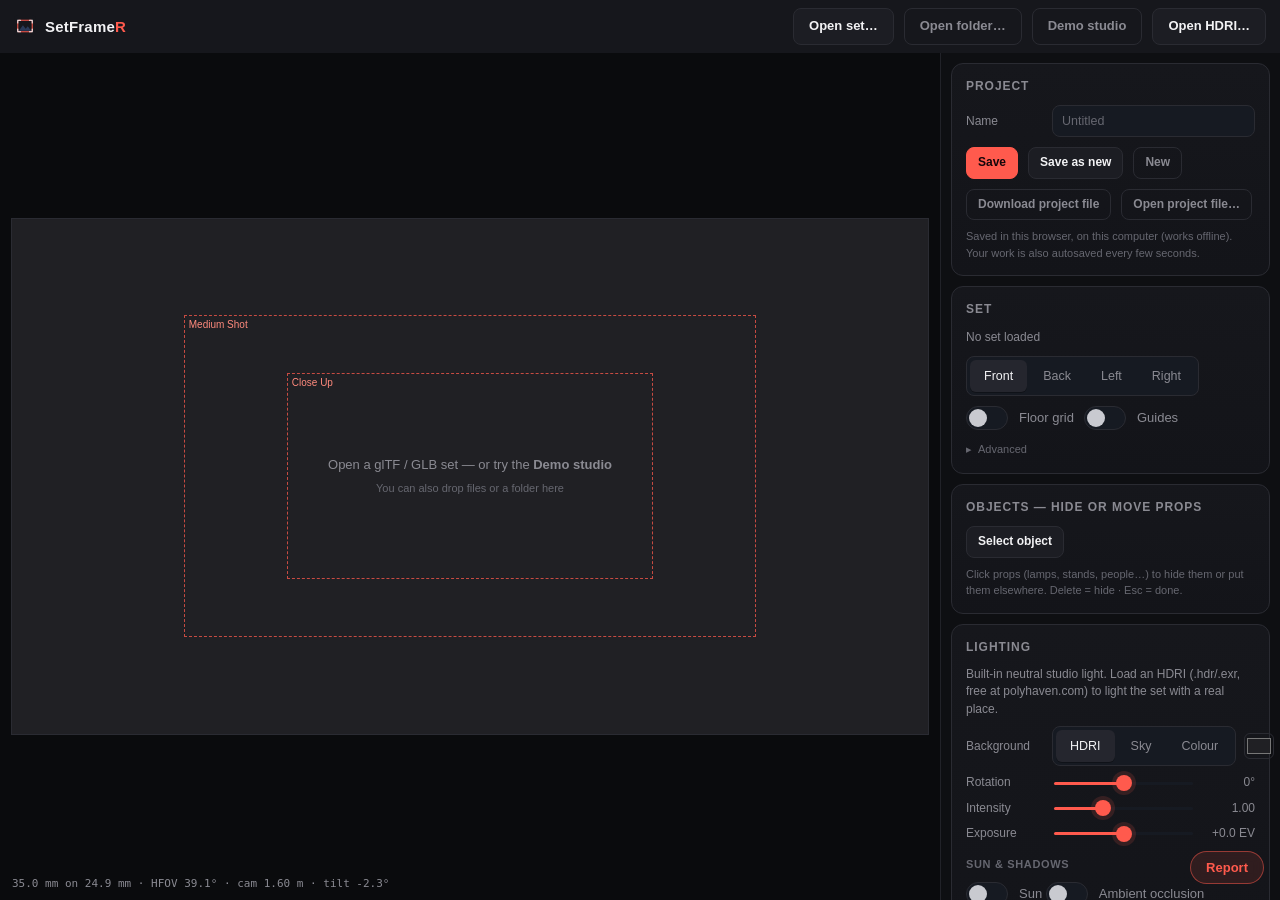
<file: index.html>
<!doctype html>
<html lang="en">
<head>
<meta charset="utf-8">
<meta name="viewport" content="width=device-width, initial-scale=1">
<title>SetFrameR</title>
<meta name="description" content="Frame a 3D virtual set and export it as a vMix Virtual Set (background + screen and talent UV maps).">
<meta name="theme-color" content="#0e0f12">
<link rel="manifest" href="manifest.webmanifest">
<link rel="icon" href="icon.svg" type="image/svg+xml">
<link rel="stylesheet" href="casa-estilo.css">
<link rel="stylesheet" href="styles.css">
<script type="importmap">
{ "imports": {
    "three": "./vendor/three/build/three.module.js",
    "three/addons/": "./vendor/three/addons/"
} }
</script>
</head>
<body class="ce-base">
<header id="top">
  <div class="brand"><img src="icon.svg" alt=""><span>SetFrame<b>R</b></span></div>
  <div class="ce-row">
    <button class="ce-btn" id="btnOpenSet" title="glTF / GLB (for a .gltf, select it together with its .bin and textures)">Open set…</button>
    <button class="ce-btn ce-ghost" id="btnOpenFolder" title="A folder containing a .gltf and its files">Open folder…</button>
    <button class="ce-btn ce-ghost" id="btnDemo">Demo studio</button>
    <button class="ce-btn" id="btnOpenHdri" title=".hdr or .exr equirectangular">Open HDRI…</button>
  </div>
  <input type="file" id="fileSet" accept=".glb,.gltf,.bin,.png,.jpg,.jpeg,.webp,.ktx2" multiple hidden>
  <input type="file" id="fileFolder" webkitdirectory hidden>
  <input type="file" id="fileHdri" accept=".hdr,.exr" hidden>
</header>

<main>
  <section id="stage">
    <div id="frame">
      <canvas id="c"></canvas>
      <svg id="guides" viewBox="0 0 160 90" preserveAspectRatio="none">
        <rect x="8" y="4.5" width="144" height="81"/>
        <rect class="title" x="16" y="9" width="128" height="72"/>
        <line x1="53.33" y1="0" x2="53.33" y2="90"/><line x1="106.67" y1="0" x2="106.67" y2="90"/>
        <line x1="0" y1="30" x2="160" y2="30"/><line x1="0" y1="60" x2="160" y2="60"/>
      </svg>
      <div id="zoomRects"></div>
    </div>
    <div id="empty">Open a glTF / GLB set — or try the <b>Demo studio</b><br><span>You can also drop files or a folder here</span></div>
    <div id="busy" class="ce-badge ce-b-info" hidden></div>
    <div id="pickHint" class="ce-badge ce-b-live" hidden></div>
    <div id="hud"></div>
    <div id="restoreBar" class="ce-badge ce-b-info" hidden><span id="restoreText"></span>
      <button class="ce-btn ce-primary sm" id="btnRestore">Restore</button><button class="ce-btn ce-ghost sm" id="btnRestoreNo">✕</button></div>
    <div id="shotBar" class="ce-badge ce-b-live" hidden><span id="shotText"></span><button class="ce-btn ce-ghost sm" id="btnShotExit">Back to full frame</button></div>
  </section>

  <aside id="side">
    <div class="ce-panel">
      <div class="ce-panel-title">Project</div>
      <div class="field"><span>Name</span><input class="ce-inp" id="projName" placeholder="Untitled"></div>
      <div class="ce-row gap-top">
        <button class="ce-btn ce-primary sm" id="btnSave">Save</button>
        <button class="ce-btn sm" id="btnSaveAs">Save as new</button>
        <button class="ce-btn ce-ghost sm" id="btnNew" title="Start an empty project">New</button>
      </div>
      <div id="projMsg" class="hint"></div>
      <div id="projList"></div>
      <div class="ce-row gap-top">
        <button class="ce-btn ce-ghost sm" id="btnProjDownload" title="One file with the set, the HDRI and all your settings — to move it to another computer or hand it in">Download project file</button>
        <button class="ce-btn ce-ghost sm" id="btnProjOpen">Open project file…</button>
      </div>
      <input type="file" id="fileProj" accept=".setframer,.zip" hidden>
      <div class="hint">Saved in this browser, on this computer (works offline). Your work is also autosaved every few seconds.</div>
    </div>

    <div class="ce-panel">
      <div class="ce-panel-title">Set</div>
      <div id="setInfo" class="muted">No set loaded</div>
      <div class="ce-row gap-top">
        <div class="ce-seg" id="segSide" title="Put the camera on that side of the set, looking at its centre"><button data-v="0" class="ce-on">Front</button><button data-v="2">Back</button><button data-v="3">Left</button><button data-v="1">Right</button></div>
        <label class="ce-sw"><span class="ce-track" id="swGrid"><span class="ce-knob"></span></span>Floor grid</label>
        <label class="ce-sw"><span class="ce-track" id="swGuides"><span class="ce-knob"></span></span>Guides</label>
      </div>
      <details class="adv"><summary>Advanced</summary>
      <div class="field" title="glTF should be in metres, but some downloads come in centimetres or inches. Check that a door is ~2 m and a desk ~0.75 m high."><span>Units</span><select class="ce-inp" id="units">
        <option value="1">Metres</option><option value="0.01">Centimetres</option><option value="0.001">Millimetres</option>
        <option value="0.0254">Inches</option><option value="0.3048">Feet</option></select></div>
        <div class="hint">Detected automatically. Change it only if the set looks the wrong size (a door should be ~2 m).</div>
      </details>
    </div>

    <div class="ce-panel">
      <div class="ce-panel-title">Objects — hide or move props</div>
      <button class="ce-btn sm" id="btnPickObject">Select object</button>
      <div id="objSel" hidden>
        <div class="objname"><span id="objName"></span><button class="ce-btn ce-ghost sm" id="btnObjParent" title="Select the group it belongs to">Whole group ↑</button></div>
        <div class="ce-row">
          <button class="ce-btn sm" id="btnObjHide">Hide</button>
          <button class="ce-btn sm" id="btnObjMove">Move</button>
          <button class="ce-btn sm" id="btnObjRotate">Rotate</button>
          <button class="ce-btn ce-ghost sm" id="btnObjReset">Reset</button>
        </div>
        <button class="ce-btn sm gap-top" id="btnObjFront" title="Mark it as standing IN FRONT of the presenter (a desk). It is exported as Foreground.png with transparency, for keying on the ATEM / Ultimatte.">In front of presenter</button>
      </div>
      <div id="hiddenList"></div>
      <div id="frontList"></div>
      <div class="hint">Click props (lamps, stands, people…) to hide them or put them elsewhere. Delete = hide · Esc = done.</div>
    </div>

    <div class="ce-panel">
      <div class="ce-panel-title">Lighting</div>
      <div id="hdriInfo" class="muted">Built-in neutral studio light. Load an HDRI (.hdr/.exr, free at polyhaven.com) to light the set with a real place.</div>
      <div class="field" title="What is seen BEHIND the set (through windows, above open walls). HDRI and Colour do not change the light; Sky is a generated daylight sky that also lights the set."><span>Background</span>
        <div class="ce-seg" id="segBg"><button data-v="hdri" class="ce-on">HDRI</button><button data-v="sky" title="A generated daylight sky that also lights the set and follows the Sun direction/height — good for exteriors, no download needed">Sky</button><button data-v="color">Colour</button></div>
        <input type="color" id="bgColor" value="#202024">
      </div>
      <div class="field" id="cloudRow" hidden title="Clouds in the generated sky"><span>Clouds</span><div class="ce-slider"><input type="range" id="clouds" min="0" max="100" value="30"><span class="ce-val" id="cloudsV"></span></div></div>
      <div class="field" title="Turns the HDRI around the set: changes where the light comes from."><span>Rotation</span><div class="ce-slider"><input type="range" id="envRot" min="-180" max="180" value="0"><span class="ce-val" id="envRotV">0°</span></div></div>
      <div class="field" title="Strength of the light coming from the HDRI (or the built-in light)."><span>Intensity</span><div class="ce-slider"><input type="range" id="envInt" min="0" max="300" value="100"><span class="ce-val" id="envIntV">1.00</span></div></div>
      <div class="field" title="Like the camera iris: brighter or darker overall, in stops (EV)."><span>Exposure</span><div class="ce-slider"><input type="range" id="exposure" min="-300" max="300" value="0"><span class="ce-val" id="exposureV">0.0 EV</span></div></div>
      <div class="sub-title">Sun &amp; shadows</div>
      <label class="ce-sw gap-top" title="A sun that casts shadows. For sets that come without lighting (only colour textures) — they look flat without it."><span class="ce-track" id="swSun"><span class="ce-knob"></span></span>Sun</label>
      <div id="sunCtl" hidden>
        <div class="field" title="Where the sun comes from, around the set. 0° = from the front (behind the camera)."><span>Direction</span><div class="ce-slider"><input type="range" id="sunAz" min="0" max="360" value="135"><span class="ce-val" id="sunAzV"></span></div></div>
        <div class="field" title="Sun height: low = long shadows (morning / evening), high = short shadows (noon)."><span>Height</span><div class="ce-slider"><input type="range" id="sunEl" min="2" max="89" value="40"><span class="ce-val" id="sunElV"></span></div></div>
        <div class="field"><span>Strength</span><div class="ce-slider"><input type="range" id="sunInt" min="0" max="100" value="30"><span class="ce-val" id="sunIntV"></span></div></div>
        <div class="field" title="Colour of the light: warm (sunset, tungsten) to cool (overcast, shade)."><span>Warmth</span><div class="ce-slider"><input type="range" id="sunK" min="2000" max="10000" step="100" value="5600"><span class="ce-val" id="sunKV"></span></div></div>
      </div>
      <label class="ce-sw gap-top" title="Soft darkening in corners, under objects and where things meet — gives volume."><span class="ce-track" id="swAO"><span class="ce-knob"></span></span>Ambient occlusion</label>
      <div id="aoCtl" hidden>
        <div class="field"><span>Strength</span><div class="ce-slider"><input type="range" id="aoStr" min="0" max="200" value="100"><span class="ce-val" id="aoStrV"></span></div></div>
        <div class="field" title="How far the darkening reaches (metres). Bigger for big sets."><span>Reach</span><div class="ce-slider"><input type="range" id="aoRad" min="5" max="300" value="60"><span class="ce-val" id="aoRadV"></span></div></div>
      </div>
      <label class="ce-sw gap-top" title="Haze / mist: the set fades into a colour with distance. Clear up to Start, solid at End."><span class="ce-track" id="swFog"><span class="ce-knob"></span></span>Fog</label>
      <div id="fogCtl" hidden>
        <div class="field"><span>Colour</span><input type="color" id="fogColor" value="#c4c8ce"></div>
        <div class="grid3">
          <label title="Distance from the camera where the fog begins">Start<input class="ce-inp num" id="fogNear" type="number" step="0.5" min="0" value="2"><span class="unit">m</span></label>
          <label title="Distance where the fog is solid (nothing seen through it)">End<input class="ce-inp num" id="fogFar" type="number" step="1" min="0.5" value="40"><span class="unit">m</span></label>
        </div>
        <div class="hint">The fog is in the background and foreground images, but not on the live presenter (vMix puts them on top) — keep it light around where they stand.</div>
      </div>
      <button class="ce-btn ce-ghost sm" id="btnClearHdri" hidden>Remove HDRI</button>
      <details class="adv"><summary>Advanced</summary>
      <div class="field" title="Blurs the HDRI when it is shown as background."><span>Blur</span><div class="ce-slider"><input type="range" id="envBlur" min="0" max="100" value="0"><span class="ce-val" id="envBlurV">0.00</span></div></div>
      <div class="field"><span>Tone map</span>
        <div class="ce-seg" id="segTone" title="How very bright light is squeezed into the screen. Neutral keeps the set's own colours; ACES = punchy film contrast; AgX = soft, natural highlights."><button data-v="neutral" class="ce-on">Neutral</button><button data-v="aces">ACES</button><button data-v="agx">AgX</button></div>
      </div>
        <div class="hint">Leave Tone map on Neutral unless you light the set with a strong HDRI (sun): it keeps the set's own colours.</div>
      </details>
    </div>

    <div class="ce-panel">
      <div class="ce-panel-title">Lights — lamps &amp; practicals</div>
      <div class="ce-row">
        <button class="ce-btn sm" id="btnAddLight" title="Then click a lamp (or any spot) in the set: a light appears there, aiming down">+ Light</button>
        <button class="ce-btn ce-ghost sm" id="btnDupLight" title="A copy of the selected light, 1.5 m to the right — handy for a row of street lamps">Duplicate</button>
      </div>
      <div id="lightList"></div>
      <div id="lightCtl" hidden>
        <div class="field" id="lightTypeRow"><span>Type</span><div class="ce-seg" id="segLightType"><button data-v="spot" class="ce-on" title="A cone of light (street lamp, spotlight)">Spot</button><button data-v="point" title="Light in every direction (bulb, lantern)">Bulb</button></div></div>
        <div class="field" id="lightKRow" title="Colour: ~2000 K = orange sodium street lamp, 2700 K = warm bulb, 4000 K = neutral, 6500 K = cold LED"><span>Colour</span><div class="ce-slider"><input type="range" id="lightK" min="1800" max="8000" step="100" value="2700"><span class="ce-val" id="lightKV"></span></div></div>
        <div class="field"><span>Strength</span><div class="ce-slider"><input type="range" id="lightStr" min="0" max="100" value="50"><span class="ce-val" id="lightStrV"></span></div></div>
        <div class="field" id="lightConeRow" title="Width of the cone of light"><span>Cone</span><div class="ce-slider"><input type="range" id="lightCone" min="5" max="85" value="40"><span class="ce-val" id="lightConeV"></span></div></div>
        <div class="field" id="lightSoftRow" title="Soft or hard edge of the pool of light"><span>Edge</span><div class="ce-slider"><input type="range" id="lightSoft" min="0" max="100" value="50"><span class="ce-val" id="lightSoftV"></span></div></div>
        <div class="field" id="lightTiltRow" title="0° = straight down; 90° = horizontal"><span>Aim tilt</span><div class="ce-slider"><input type="range" id="lightTilt" min="0" max="90" value="0"><span class="ce-val" id="lightTiltV"></span></div></div>
        <div class="field" id="lightYawRow" title="Which way it leans when tilted"><span>Aim turn</span><div class="ce-slider"><input type="range" id="lightYaw" min="0" max="360" value="0"><span class="ce-val" id="lightYawV"></span></div></div>
        <div class="field" title="A halo hidden inside the lamp, showing around its edges so it looks on. 0 = none."><span>Glow</span><div class="ce-slider"><input type="range" id="lightGlow" min="0" max="100" value="20"><span class="ce-val" id="lightGlowV"></span></div></div>
        <div class="ce-row gap-top">
          <label class="ce-sw" title="Cast shadows (costs performance: use on a few lights)"><span class="ce-track" id="swLightShadow"><span class="ce-knob"></span></span>Shadow</label>
          <button class="ce-btn ce-ghost sm" id="btnDelLight">Delete</button>
        </div>
      </div>
      <div class="hint">Selected light: move it with the X / Y / Z arrows, or drag its dot (Alt = up/down). Esc or a click on an empty spot deselects. For a night scene: Sun off, Background Colour (dark) or a dark HDRI, lower Intensity. No bounce light — for that, bake the lighting in Blender.</div>
    </div>

    <div class="ce-panel">
      <div class="ce-panel-title">Camera — match your real one</div>
      <div class="field"><span>Sensor</span><select class="ce-inp" id="sensor"></select></div>
      <div class="field"><span>Lens</span><input class="ce-inp" id="lens" list="lensList" placeholder="Search the ClapperQR catalogue…"><datalist id="lensList"></datalist></div>
      <div class="field"><span>Focal</span><div class="ce-slider"><input type="range" id="focal" min="4" max="300" value="35"><input class="ce-inp num" id="focalN" type="number" min="1" max="1200" step="0.5" value="35"><span class="unit">mm</span></div></div>
      <div class="grid3">
        <label>Height<input class="ce-inp num" id="camH" type="number" step="0.05"><span class="unit">m</span></label>
        <label>Tilt<input class="ce-inp num" id="camTilt" type="number" step="0.5"><span class="unit">°</span></label>
        <label>Pan<input class="ce-inp num" id="camPan" type="number" step="0.5"><span class="unit">°</span></label>
      </div>
      <label class="ce-sw gap-top" title="Blur what is not in focus, like the real lens at that iris: more blur with a long lens, an open iris (low f-number) and focus close by."><span class="ce-track" id="swDof"><span class="ce-knob"></span></span>Depth of field</label>
      <div id="dofCtl" hidden>
        <div class="grid3">
          <label title="Iris of the real lens (f-number): low = open = more blur. It only changes the blur, not the brightness — use Exposure in Lighting for that.">Iris f/<input class="ce-inp num" id="fstop" type="number" step="0.1" min="0.7" max="32" value="2.8"></label>
          <label title="Distance in focus, along the lens (m). Typing a number turns Follow off.">Focus<input class="ce-inp num" id="focusDist" type="number" step="0.1" min="0.1" value="3"><span class="unit">m</span></label>
        </div>
        <button class="ce-btn ce-ghost sm" id="btnPickFocus" title="Click anything in the set to put it in focus. The focus stays on that spot when you move the camera.">Focus on…</button>
        <div class="hint" id="dofRange"></div>
        <label class="ce-sw" title="Keep the focus on the presenter (or on the orbit point — double-click — when there is no presenter)"><span class="ce-track ce-on" id="swFocusAuto"><span class="ce-knob"></span></span>Follow presenter</label>
      </div>
      <div class="hint">Like Blender — mouse: middle button = orbit · Shift + middle = pan · wheel (or Ctrl + middle) = zoom towards the mouse. Trackpad: two fingers = orbit · Shift + two fingers = pan · pinch = zoom. Left drag also orbits, right drag pans. Keys: 1 / 3 = front / right view (Ctrl = back / left), Home = frame all, W A S D Q E = walk. Double-click = orbit around that spot. Hold Shift = slow, Alt = fast.<br>Any number: drag on it left/right (like DaVinci), scroll over it or use ▲▼ — Shift = finer · click it to type</div>
    </div>

    <div class="ce-panel">
      <div class="ce-panel-title">Live — control room</div>
      <button class="ce-btn sm" id="btnOutput">Open clean output</button>
      <div id="outputMsg" class="hint">A separate 1920×1080 window with only the set. In vMix add it with <b>Desktop Capture</b> (or NDI Screen Capture) and send it to the ATEM as the background: frame the shot while watching the control-room monitors.</div>
      <div class="sub-title">Live camera</div>
      <div class="field"><span>Source</span><select class="ce-inp" id="liveDevice"><option value="">Choose a camera / capture card…</option></select></div>
      <div class="ce-row gap-top">
        <button class="ce-btn sm" id="btnLive">Connect</button>
        <label class="ce-sw" id="swLiveWrap" hidden><span class="ce-track ce-on" id="swLive"><span class="ce-knob"></span></span>Show over the set</label>
      </div>
      <div id="liveCtl" hidden>
        <div class="field" title="On the presenter card = what vMix's virtual set will show (the desk hides the legs). Full frame = what the ATEM / Ultimatte does with the camera over the background."><span>Show</span><div class="ce-seg" id="segLiveMode"><button data-v="card" class="ce-on">On presenter</button><button data-v="frame">Full frame</button></div></div>
        <div class="field"><span>Key</span><div class="ce-seg" id="segKey"><button data-v="1" class="ce-on">Chroma</button><button data-v="0">Off</button></div></div>
        <div class="field"><span>Key colour</span><div class="ce-row"><input type="color" id="keyColor" value="#00b140"><button class="ce-btn ce-ghost sm" id="btnKeyPick" title="Click on the green background in the viewer">Pick from picture</button></div></div>
        <div class="field" title="How far from the key colour still counts as background"><span>Similarity</span><div class="ce-slider"><input type="range" id="keySim" min="1" max="100" value="25"><span class="ce-val" id="keySimV"></span></div></div>
        <div class="field" title="Softness of the edge"><span>Smoothness</span><div class="ce-slider"><input type="range" id="keySmooth" min="1" max="100" value="8"><span class="ce-val" id="keySmoothV"></span></div></div>
        <div class="field" title="Removes the green tint on edges and hair"><span>Spill</span><div class="ce-slider"><input type="range" id="keySpill" min="1" max="100" value="10"><span class="ce-val" id="keySpillV"></span></div></div>
        <div class="field" title="See-through camera, to line things up"><span>Opacity</span><div class="ce-slider"><input type="range" id="liveOp" min="0" max="100" value="100"><span class="ce-val" id="liveOpV"></span></div></div>
      </div>
      <div class="hint">Shown only here, to frame against the real shot — never exported, never in the clean output.</div>
    </div>

    <div class="ce-panel">
      <div class="ce-panel-title">vMix layers</div>
      <div class="ce-row">
        <button class="ce-btn sm" id="btnPickScreen">+ Screen</button>
        <button class="ce-btn sm" id="btnCenterTalent" title="Put the presenter in the middle of the shot (or bring them back there)">Presenter in shot</button>
        <button class="ce-btn ce-ghost sm" id="btnPickTalent" title="Click a spot on the floor">Place by clicking</button>
      </div>
      <div id="roleList"></div>
      <details class="adv" id="layersAdv"><summary>Advanced</summary>
        <div class="hint">Screens are oriented automatically. Open this only if a test card shows upside down or mirrored: rotate / mirror buttons appear on each screen.</div>
      </details>
      <div id="talentRow" hidden>
        <div class="grid3">
          <label title="How far in front of the camera">Distance<input class="ce-inp num" id="talDist" type="number" step="0.1" min="0.3"><span class="unit">m</span></label>
          <label title="Left (−) / right (+) of the centre of the shot">Sideways<input class="ce-inp num" id="talSide" type="number" step="0.05"><span class="unit">m</span></label>
          <label title="Feet above the set floor — for a riser or a step. Or drag the card with Alt held.">Raise<input class="ce-inp num" id="talRaise" type="number" step="0.05"><span class="unit">m</span></label>
        </div>
        <div class="field" title="Turn the presenter left/right. 0° = square to the camera, like the real one. It is a flat picture: keep it small (±15°) or the presenter looks squeezed. Double-click = 0°."><span>Turn</span><div class="ce-slider"><input type="range" id="talTurn" min="-60" max="60" step="1" value="0"><span class="ce-val" id="talTurnV">0°</span></div></div>
        <button class="ce-btn ce-ghost sm gap-top" id="btnTalCenter" title="Back to the centre of the shot, on the floor">Back to centre</button>
        <div class="field"><span>Presenter frame</span><div class="ce-slider"><input type="range" id="talentH" min="50" max="600" value="220"><span class="ce-val" id="talentHV">2.20 m</span></div></div>
        <div class="hint">Drag the orange card: sideways, and up/down = further/closer (hold Alt to raise it instead). Frame = height the REAL camera covers at the presenter (≈2.2 m = full body). The keyed camera is mapped onto this card.</div>
      </div>
    </div>

    <div class="ce-panel">
      <div class="ce-panel-title">Shots (vMix zooms)</div>
      <div id="zoomList"></div>
      <button class="ce-btn ce-ghost sm" id="btnAddZoom">+ Add shot</button>
      <div class="hint">vMix zooms are 2D crops of the set (no perspective change). Export at 4K so close shots stay sharp. Off-centre shots: adjust in vMix and use its Export.</div>
    </div>

    <div class="ce-panel">
      <div class="ce-panel-title">Export</div>
      <div class="field"><span>Name</span><input class="ce-inp" id="setName" value="SetFrameR"></div>
      <div class="field"><span>Size</span><select class="ce-inp" id="res">
        <option value="1920x1080">1920 × 1080 (HD)</option>
        <option value="3840x2160">3840 × 2160 (4K)</option>
        <option value="1280x720">1280 × 720</option>
      </select></div>
      <div class="ce-row gap-top">
        <button class="ce-btn ce-primary" id="btnExportZip">Export vMix set (.zip)</button>
        <button class="ce-btn" id="btnExportDir" hidden>Save set to folder…</button>
        <button class="ce-btn ce-ghost" id="btnExportPng">Background PNG only</button>
        <button class="ce-btn ce-ghost" id="btnExportFg" hidden title="The background AND the props marked “In front of presenter” (with transparency) — the pair the ATEM / Ultimatte needs">Background + Foreground (.zip)</button>
      </div>
      <div id="exportMsg" class="hint"></div>
      <div class="hint">In vMix: <b>Add Input → Virtual Set → Browse</b>, pick the unzipped folder. Then assign your inputs to Screen A/B and Talent (chroma-keyed camera).</div>
    </div>
  </aside>
</main>

<script type="module" src="app.js"></script>
<script src="report.js" data-app="SetFrameR" data-label="Report"></script>
<script>
  if ('serviceWorker' in navigator && location.protocol === 'https:') navigator.serviceWorker.register('sw.js');
</script>
</body>
</html>
</file>
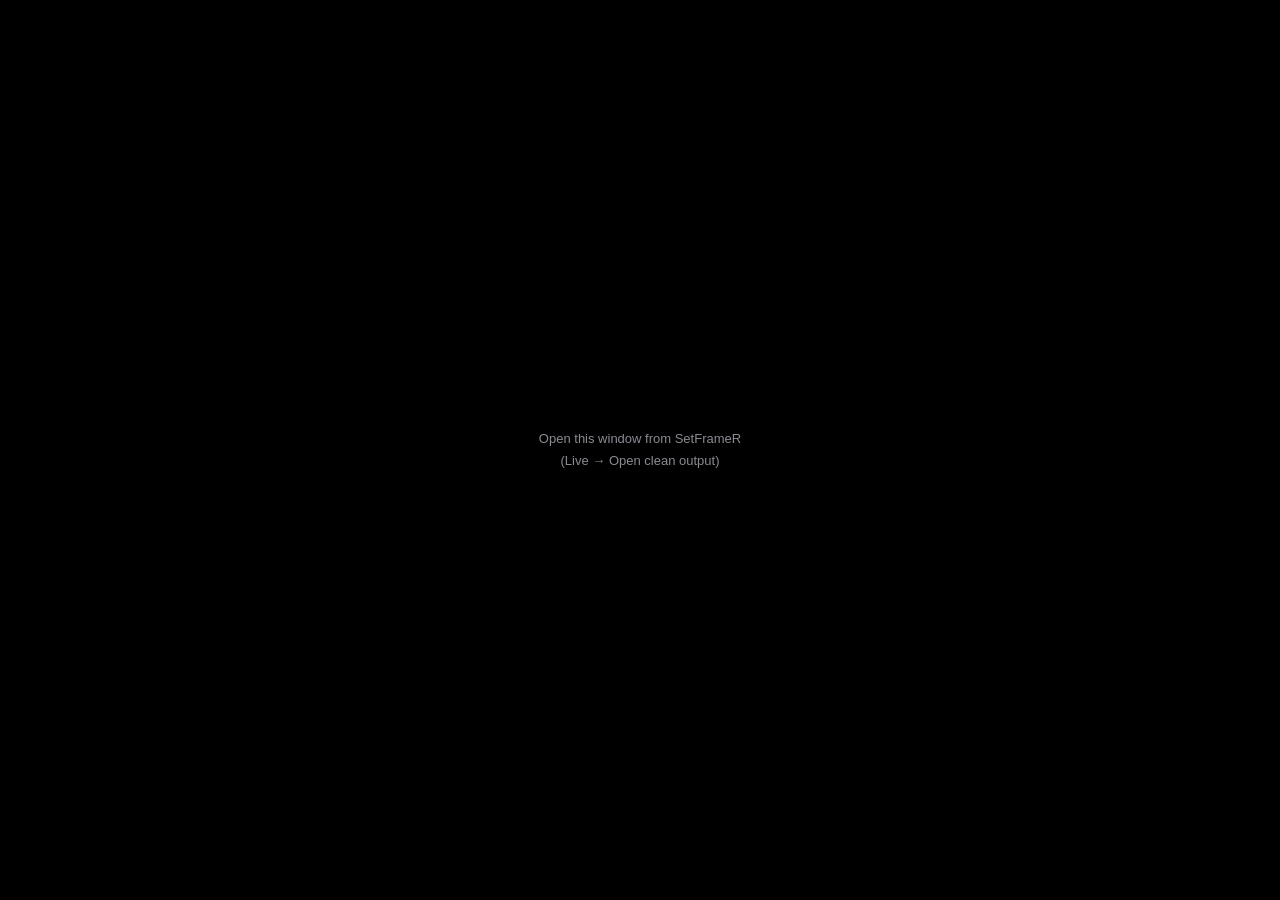
<file: output.html>
<!doctype html>
<html lang="en">
<head>
<meta charset="utf-8">
<title>SetFrameR output</title>
<style>
  html, body { margin: 0; height: 100%; background: #000; overflow: hidden; cursor: none; }
  #out { position: absolute; inset: 0; width: 100%; height: 100%; object-fit: contain; }
  #tip { position: absolute; left: 50%; top: 50%; transform: translate(-50%, -50%); color: #8a8a92;
    font: 13px -apple-system, "Segoe UI", sans-serif; text-align: center; line-height: 1.7; cursor: default; }
  body.live #tip { display: none; }
</style>
</head>
<body>
<!-- Filled every frame by the SetFrameR window that opened this one (same origin). Nothing else is drawn
     here on purpose: capture this window in vMix (Desktop Capture) or with NDI Screen Capture. -->
<canvas id="out"></canvas>
<div id="tip">SetFrameR clean output · 1920×1080<br>Waiting for the main window…<br>Double-click for full screen</div>
<script>
  document.addEventListener('dblclick', () => document.fullscreenElement ? document.exitFullscreen() : document.documentElement.requestFullscreen());
  // once frames arrive (the canvas gets its size), hide the tip
  const out = document.getElementById('out');
  const t = setInterval(() => { if (out.width === 1920) { document.body.classList.add('live'); clearInterval(t); } }, 200);
  if (!window.opener) document.getElementById('tip').innerHTML = 'Open this window from SetFrameR<br>(Live → Open clean output)';
</script>
</body>
</html>
</file>
<file: casa-estilo.css>
/* ============================================================================
   Casa de Estilo · Web  —  el gemelo web de shared/theme.py
   ----------------------------------------------------------------------------
   MISMOS tokens que las apps de escritorio (coral #ff5a4d sobre oscuro frío).
   Para las PWAs de la familia (Puzzle, DMXSimulatoR, KeyLab, SoundLab, AVHandbook…),
   para que todas se sientan una sola familia. Inspirado en el pulido de
   middlethings.co (iconos de trazo, chevrons que giran, toggles que deslizan) —
   ver memoria middlethings-web-teardown.

   ⚠️TODO va PREFIJADO con `ce-` (clases .ce-* y variables --ce-*) para poder
   IMPORTARLO sin colisionar con las clases/variables que la app ya tenga
   (lección de DMXSimulatoR 26 sep: .btn/.card/.badge chocaban). Dos formas de
   adoptarlo, las dos válidas:
     a) IMPORTAR y usar las clases .ce-* directamente (copiar+revestir).
     b) Solo ALINEAR tus tokens a estos valores manteniendo tus nombres (lo que
        hizo DMX cuando ya tenía sus propias clases).
   Apps de TOKENS / React con estilos inline (p.ej. AVHandbook): este `:root{--ce-*}`
   ES la fuente única de la paleta. No copies los hex a mano (derivan) — o usa
   `var(--ce-accent)` en el style inline (React lo admite), o léelos una vez con
   `getComputedStyle(document.documentElement).getPropertyValue('--ce-accent')`
   tras cargar esta hoja, y arma tu objeto de tokens desde ahí.

   REGLA: el coral es ACENTO, no protagonista. Fondo/estructura en oscuro frío;
   el coral marca la acción, el foco, lo LIVE.

   Uso:  <link rel="stylesheet" href="casa-estilo.css">  y las clases .ce-* .
   Iconos: SVG de trazo inline (estilo Lucide), stroke=currentColor, 1.8–2 px.
   ============================================================================ */

:root{
  /* — Superficies (frío, ligeramente azulado) — */
  --ce-bg:#0e0f12; --ce-bg2:#0a0b0d; --ce-panel:#16171c; --ce-card:#1c1d23; --ce-card-hi:#25262e;
  --ce-line:#2a2b32; --ce-line-soft:#212228; --ce-input:#161a22;
  /* — Texto — */
  --ce-text:#f2f2f4; --ce-muted:#8a8a92; --ce-muted2:#666770;
  /* — Acento coral (= la familia) — */
  --ce-accent:#ff5a4d; --ce-accent-hi:#ff6e63; --ce-on-accent:#14060a; --ce-accent-dim:#3a2422;
  --ce-accent-wash:rgba(255,90,77,.12);
  /* — Semáforo (ok/atención/info; el error/LIVE = el coral) — */
  --ce-ok:#3fb950; --ce-warn:#d9a441; --ce-info:#4a9eff;
  /* — Radios y tipografía — */
  --ce-r:8px; --ce-r-sm:7px; --ce-r-lg:14px;
  --ce-sans:-apple-system,BlinkMacSystemFont,"Segoe UI",Roboto,Helvetica,Arial,sans-serif;
}

/* Base opcional: solo si quieres que la Casa vista TODO el <body>. Si tu app ya
   tiene su fondo/tipografía, sáltate esto y usa solo las clases .ce-*. */
.ce-base{background:var(--ce-bg);color:var(--ce-text);font-family:var(--ce-sans);
  -webkit-font-smoothing:antialiased;line-height:1.45;}
.ce-base *{box-sizing:border-box}

/* Layout de arranque (opcional) */
.ce-wrap{max-width:1120px;margin:0 auto;padding:0 16px;}
.ce-panel{background:linear-gradient(180deg,var(--ce-panel),#131419);border:1px solid var(--ce-line);
  border-radius:var(--ce-r-lg);padding:20px 20px 22px;}
.ce-panel-title{font-size:12px;font-weight:600;text-transform:uppercase;letter-spacing:.08em;
  color:var(--ce-muted);margin:0 0 16px;display:flex;align-items:center;gap:8px;}
.ce-panel-title svg{width:15px;height:15px;color:var(--ce-accent);opacity:.9}
.ce-row{display:flex;flex-wrap:wrap;gap:10px;align-items:center;}

/* — Botones — */
.ce-btn{font:inherit;font-size:13px;font-weight:550;border-radius:var(--ce-r);padding:8px 15px;
  cursor:pointer;border:1px solid var(--ce-line);background:var(--ce-card);color:var(--ce-text);
  display:inline-flex;align-items:center;gap:8px;
  transition:border-color .16s,background .16s,transform .06s,color .16s;}
.ce-btn svg{width:15px;height:15px}
.ce-btn:hover{border-color:var(--ce-accent);}      /* hover = filo coral, NUNCA cambia el grosor */
.ce-btn:active{transform:translateY(1px)}
.ce-btn.ce-primary{background:var(--ce-accent);color:var(--ce-on-accent);border-color:var(--ce-accent);font-weight:650;}
.ce-btn.ce-primary:hover{background:var(--ce-accent-hi);border-color:var(--ce-accent-hi);}
.ce-btn.ce-ghost{background:transparent;color:var(--ce-muted);}
.ce-btn.ce-ghost:hover{color:var(--ce-text);}
.ce-btn.ce-disabled,.ce-btn:disabled{background:var(--ce-panel);color:var(--ce-muted2);
  border-color:var(--ce-line-soft);cursor:not-allowed;pointer-events:none}
/* Botón de SOLO icono, cuadrado (barras de herramientas: cuentagotas, ajustes…). Sugerido por KeyLab. */
.ce-icon-btn{width:34px;height:34px;padding:0;border-radius:var(--ce-r);border:1px solid var(--ce-line);
  background:var(--ce-card);color:var(--ce-text);cursor:pointer;display:inline-flex;align-items:center;
  justify-content:center;transition:border-color .16s,background .16s,color .16s}
.ce-icon-btn svg{width:16px;height:16px}
.ce-icon-btn:hover{border-color:var(--ce-accent);color:var(--ce-accent)}
.ce-icon-btn.ce-on{border-color:var(--ce-accent);color:var(--ce-accent);background:var(--ce-accent-wash)}
.ce-icon-btn:disabled{color:var(--ce-muted2);border-color:var(--ce-line-soft);cursor:not-allowed;pointer-events:none}
/* Utilidad de tamaño para un SVG de trazo inline (pega el icono de lucide.dev con
   stroke="currentColor" y ponle .ce-ico). No metemos los paths en el CSS (no se puede);
   esto solo estandariza el tamaño/alineación. */
.ce-ico{width:16px;height:16px;flex:none}
.ce-ico-sm{width:14px;height:14px;flex:none}
.ce-ico-lg{width:20px;height:20px;flex:none}

.ce-chip{background:transparent;border:1px solid var(--ce-line);border-radius:var(--ce-r-sm);
  color:var(--ce-muted);font:inherit;font-size:12px;padding:5px 11px;cursor:pointer;
  transition:border-color .16s,color .16s}
.ce-chip:hover,.ce-chip.ce-on{border-color:var(--ce-accent);color:var(--ce-text)}
.ce-chip.ce-on{background:var(--ce-accent-wash)}

/* — Control segmentado (p.ej. Wi-Fi / Ethernet) — */
.ce-seg{display:inline-flex;background:var(--ce-input);border:1px solid var(--ce-line);border-radius:var(--ce-r);padding:3px;gap:2px}
.ce-seg button{font:inherit;font-size:12.5px;border:0;background:transparent;color:var(--ce-muted);
  padding:7px 14px;border-radius:6px;cursor:pointer;display:inline-flex;align-items:center;gap:7px;transition:.16s}
.ce-seg button svg{width:14px;height:14px}
.ce-seg button.ce-on{background:var(--ce-card-hi);color:var(--ce-text);box-shadow:0 1px 0 rgba(0,0,0,.3)}

/* — Interruptor (toggle) — el pomo desliza con rebote suave — */
.ce-sw{display:inline-flex;align-items:center;gap:11px;font-size:13px;color:var(--ce-muted);cursor:pointer}
.ce-track{width:42px;height:24px;border-radius:20px;background:var(--ce-input);border:1px solid var(--ce-line);
  position:relative;flex:none;transition:background .2s,border-color .2s}
.ce-track .ce-knob{position:absolute;top:2px;left:2px;width:18px;height:18px;border-radius:50%;
  background:#c9cad0;transition:transform .22s cubic-bezier(.34,1.4,.5,1),background .2s}
.ce-track.ce-on{background:var(--ce-accent);border-color:var(--ce-accent)}
.ce-track.ce-on .ce-knob{transform:translateX(18px);background:#fff}

/* — Desplegable / combo — la flechita gira a coral al abrir — */
.ce-field{position:relative;min-width:180px}
.ce-combo{width:100%;background:var(--ce-input);border:1px solid var(--ce-line);border-radius:var(--ce-r);
  color:var(--ce-text);font:inherit;font-size:13px;padding:9px 12px;display:flex;align-items:center;
  justify-content:space-between;cursor:pointer;transition:border-color .16s}
.ce-combo:hover,.ce-combo.ce-open{border-color:var(--ce-accent)}
.ce-combo .ce-chev{width:16px;height:16px;color:var(--ce-muted);transition:transform .22s ease,color .22s}
.ce-combo.ce-open .ce-chev{transform:rotate(180deg);color:var(--ce-accent)}
/* El menú FLOTA con sombra mac → da sensación de capas; se puede solapar a propósito */
.ce-menu{position:absolute;top:calc(100% + 6px);left:0;right:0;background:var(--ce-panel);
  border:1px solid var(--ce-line);border-radius:var(--ce-r);padding:5px;z-index:5;
  box-shadow:0 12px 30px rgba(0,0,0,.5)}
.ce-menu > *{font-size:13px;padding:8px 10px;border-radius:5px;color:var(--ce-text);cursor:pointer;display:block}
.ce-menu > *:hover{background:#22242b}
.ce-menu > .ce-sel{background:var(--ce-accent-wash);color:var(--ce-accent)}

/* — Campos de texto — foco = filo coral — */
.ce-inp{background:var(--ce-input);border:1px solid var(--ce-line);border-radius:var(--ce-r);color:var(--ce-text);
  font:inherit;font-size:13px;padding:9px 12px;width:100%;outline:0;transition:border-color .16s}
.ce-inp::placeholder{color:var(--ce-muted2)}
.ce-inp:focus{border-color:var(--ce-accent)}

/* — Slider — relleno + tirador coral. Pasa el % en --p para pintar el relleno.
     El estilo del range va SCOPED a .ce-slider para no secuestrar otros ranges. — */
.ce-slider{display:flex;align-items:center;gap:12px}
.ce-slider input[type=range]{-webkit-appearance:none;appearance:none;height:3px;border-radius:2px;
  background:linear-gradient(90deg,var(--ce-accent) 0 var(--p,50%),var(--ce-input) var(--p,50%) 100%);flex:1;outline:0}
.ce-slider input[type=range]::-webkit-slider-thumb{-webkit-appearance:none;width:16px;height:16px;border-radius:50%;
  background:var(--ce-accent);cursor:pointer;box-shadow:0 0 0 4px rgba(255,90,77,.14)}
.ce-slider input[type=range]::-moz-range-thumb{width:16px;height:16px;border:0;border-radius:50%;background:var(--ce-accent);cursor:pointer}
.ce-val{font-variant-numeric:tabular-nums;font-size:12px;color:var(--ce-muted);min-width:52px;text-align:right}
.ce-stepper{display:inline-flex;align-items:center;gap:2px;background:var(--ce-input);border:1px solid var(--ce-line);
  border-radius:var(--ce-r);padding:3px}
.ce-stepper button{width:26px;height:26px;border:0;background:transparent;color:var(--ce-muted);font-size:16px;
  border-radius:6px;cursor:pointer;transition:.15s}
.ce-stepper button:hover{background:var(--ce-card-hi);color:var(--ce-text)}
.ce-stepper .ce-n{font-size:13px;padding:0 10px;font-variant-numeric:tabular-nums}

/* — Badges de señal — error/LIVE = coral (la palabra desambigua) — */
.ce-badge{font-size:11px;font-weight:600;padding:3px 9px;border-radius:20px;display:inline-flex;align-items:center;gap:6px;
  border:1px solid transparent;letter-spacing:.02em}
.ce-badge .ce-dot{width:7px;height:7px;border-radius:50%}
.ce-b-ok{color:var(--ce-ok);border-color:rgba(63,185,80,.35);background:rgba(63,185,80,.10)}
.ce-b-warn{color:var(--ce-warn);border-color:rgba(217,164,65,.35);background:rgba(217,164,65,.10)}
.ce-b-info{color:var(--ce-info);border-color:rgba(74,158,255,.35);background:rgba(74,158,255,.10)}
.ce-b-live{color:var(--ce-accent);border-color:rgba(255,90,77,.4);background:var(--ce-accent-wash)}
.ce-b-live .ce-dot{background:var(--ce-accent);animation:ce-pulse 1.6s infinite}
@keyframes ce-pulse{0%,100%{opacity:1}50%{opacity:.35}}

/* — Tarjetas — */
.ce-card{background:var(--ce-card);border:1px solid var(--ce-line);border-radius:12px;padding:15px;
  transition:border-color .16s,transform .12s}
.ce-card:hover{border-color:#3a3b44;transform:translateY(-2px)}
.ce-card .ce-t{display:flex;align-items:center;gap:9px;font-weight:600;font-size:14px;margin-bottom:6px}
.ce-card .ce-t svg{width:17px;height:17px;color:var(--ce-accent)}
.ce-card p{margin:0;color:var(--ce-muted);font-size:12.5px}

/* — Monitor (feed = <video loop muted autoplay playsinline>; PTZ recorta el clip) — */
.ce-monitor{border-radius:12px;border:1px solid var(--ce-line);aspect-ratio:16/9;position:relative;overflow:hidden;
  display:flex;align-items:center;justify-content:center}
.ce-mon-off{background:repeating-linear-gradient(45deg,#101116 0 10px,#0c0d11 10px 20px);
  color:var(--ce-muted2);font-size:12px;letter-spacing:.1em}
.ce-mon-on{background:radial-gradient(120% 120% at 30% 20%,#3a4a63,#141821)}
.ce-monitor > video{position:absolute;inset:0;width:100%;height:100%;object-fit:cover}
.ce-mon-cam{position:absolute;top:10px;left:10px;font-size:11px;background:rgba(0,0,0,.5);
  padding:3px 9px;border-radius:6px;backdrop-filter:blur(4px);z-index:1}
.ce-mon-live{position:absolute;top:10px;right:10px;z-index:1}

@media(prefers-reduced-motion:reduce){.ce-base *{animation:none!important;transition:none!important}}
</file>
<file: styles.css>
html, body { margin: 0; height: 100%; overflow: hidden; }
[hidden] { display: none !important; }
body { display: flex; flex-direction: column; font-size: 13px; }
.muted { color: var(--ce-muted); font-size: 12px; }
.hint { color: var(--ce-muted2); font-size: 11px; line-height: 1.5; margin-top: 8px; }
.gap-top { margin-top: 10px; }
.ce-btn.sm { padding: 6px 11px; font-size: 12px; }

#top { display: flex; align-items: center; justify-content: space-between; gap: 12px; padding: 8px 14px;
  background: var(--ce-panel); flex: none; flex-wrap: wrap; }
.brand { display: flex; align-items: center; gap: 9px; font-weight: 650; font-size: 15px; letter-spacing: .2px; }
.brand img { width: 22px; height: 22px; }
.brand b { color: var(--ce-accent); }

main { flex: 1; display: flex; min-height: 0; }
#stage { flex: 1; position: relative; background: var(--ce-bg2); display: flex; align-items: center; justify-content: center; min-width: 0; }
#frame { position: relative; outline: 1px solid var(--ce-line); }
#c { display: block; width: 100%; height: 100%; touch-action: none; }
body.picking #c { cursor: crosshair; }
#guides { position: absolute; inset: 0; width: 100%; height: 100%; pointer-events: none; display: none; }
#guides line, #guides rect { fill: none; stroke: rgba(255,255,255,.35); stroke-width: 1; vector-effect: non-scaling-stroke; }
#guides rect.title { stroke-dasharray: 4 4; }
body.guides #guides { display: block; }
#zoomRects { position: absolute; inset: 0; pointer-events: none; }
#zoomRects div { position: absolute; border: 1px dashed rgba(255,90,77,.75); }
#zoomRects span { position: absolute; top: 2px; left: 4px; font-size: 10px; color: #ff8a7d; }
#empty { position: absolute; text-align: center; line-height: 1.8; pointer-events: none; color: var(--ce-muted); }
#empty span { color: var(--ce-muted2); font-size: 11px; }
body.loaded #empty { display: none; }
#busy, #pickHint { position: absolute; top: 12px; left: 12px; }
#pickHint { left: auto; right: 12px; }
#hud { position: absolute; bottom: 10px; left: 12px; font: 11px Menlo, "SF Mono", ui-monospace, monospace; color: var(--ce-muted); }
body.dragover #stage { outline: 2px dashed var(--ce-accent); outline-offset: -8px; }

#side { width: 340px; flex: none; overflow-y: auto; padding: 10px; display: flex; flex-direction: column; gap: 10px;
  background: var(--ce-bg); border-left: 1px solid var(--ce-line-soft); }
#side::-webkit-scrollbar { width: 8px; }
#side::-webkit-scrollbar-thumb { background: #2a2b32; border-radius: 4px; }
#side .ce-panel { padding: 14px; border-radius: 12px; }
#side .ce-panel-title { margin-bottom: 10px; }

.field { display: grid; grid-template-columns: 78px 1fr; align-items: center; gap: 8px; margin-top: 8px; }
.field > span { color: var(--ce-muted); font-size: 12px; }
.field .ce-seg { justify-self: start; }
.field:has(#bgColor) { grid-template-columns: 78px auto 1fr; }
#bgColor { width: 30px; height: 26px; border: 1px solid var(--ce-line); border-radius: 6px; background: none; padding: 0; justify-self: start; }
.ce-inp { padding: 6px 9px; font-size: 12.5px; }
select.ce-inp { cursor: pointer; }
.ce-slider { gap: 8px; min-width: 0; }
.ce-slider input[type=range] { min-width: 0; }
.unit { color: var(--ce-muted2); font-size: 11px; }
.grid3 { display: grid; grid-template-columns: repeat(3, 1fr); gap: 8px; margin-top: 10px; }
.grid3 label { display: flex; flex-direction: column; gap: 4px; color: var(--ce-muted); font-size: 12px; min-width: 0; }

/* Number field = input + unit + ▲▼ steppers in one box (built by enhanceNumbers in app.js).
   Wheel / two-finger scroll over it (and over any slider) changes the value; Shift = finer. */
.num-wrap { display: inline-flex; align-items: stretch; width: 92px; flex: none; box-sizing: border-box;
  background: var(--ce-input); border: 1px solid var(--ce-line); border-radius: var(--ce-r); overflow: hidden; transition: border-color .16s; }
.num-wrap:hover, .num-wrap:focus-within { border-color: var(--ce-accent); }
.num-wrap input.ce-inp.num { flex: 1; min-width: 0; width: auto; border: 0; background: transparent; border-radius: 0;
  padding: 5px 2px 5px 6px; text-align: right; -moz-appearance: textfield; }
.num-wrap input::-webkit-inner-spin-button, .num-wrap input::-webkit-outer-spin-button { -webkit-appearance: none; margin: 0; }
.num-wrap .unit { align-self: center; padding: 0 4px 0 2px; }
.num-wrap .steps { display: flex; flex-direction: column; width: 18px; border-left: 1px solid var(--ce-line); flex: none; }
.num-wrap .steps button { flex: 1; border: 0; padding: 0; background: transparent; color: var(--ce-muted); cursor: pointer;
  display: flex; align-items: center; justify-content: center; }
.num-wrap .steps button + button { border-top: 1px solid var(--ce-line); }
.num-wrap .steps button:hover { color: var(--ce-accent); background: var(--ce-card-hi); }
.num-wrap .steps svg { width: 9px; height: 9px; }
.grid3 .num-wrap { width: 100%; }

.role { display: grid; grid-template-columns: auto 1fr auto; align-items: center; gap: 8px; margin-top: 8px;
  padding: 7px 9px; background: var(--ce-card); border: 1px solid var(--ce-line); border-radius: 8px; }
.role .tag { font-weight: 650; font-size: 12px; padding: 2px 7px; border-radius: 6px; color: #0e0f12; }
.role .nm { overflow: hidden; text-overflow: ellipsis; white-space: nowrap; color: var(--ce-muted); font-size: 12px; }
.role .ops { display: flex; gap: 4px; }
.role .ops button { font: inherit; font-size: 11px; background: transparent; border: 1px solid var(--ce-line); color: var(--ce-muted);
  border-radius: 6px; padding: 3px 6px; cursor: pointer; }
.role .ops button:hover, .role .ops button.ce-on { border-color: var(--ce-accent); color: var(--ce-text); }

.zoom { display: grid; grid-template-columns: 1fr 72px auto; gap: 6px; margin-bottom: 6px; align-items: center; }
.zoom button { background: transparent; border: 0; color: var(--ce-muted2); cursor: pointer; font-size: 15px; }
.zoom button:hover { color: var(--ce-accent); }

@media (max-width: 820px) {
  main { flex-direction: column; }
  #stage { min-height: 45vh; }
  #side { width: auto; border-left: 0; border-top: 1px solid var(--ce-line-soft); }
}

.objname { display: flex; align-items: center; justify-content: space-between; gap: 8px; margin: 10px 0 8px; }
.objname span { font-weight: 600; overflow: hidden; text-overflow: ellipsis; white-space: nowrap; }
#hiddenList .role .tag { background: var(--ce-card-hi); color: var(--ce-muted); }
#btnPickObject.ce-on, #btnObjMove.ce-on, #btnObjRotate.ce-on { border-color: var(--ce-accent); color: var(--ce-accent); background: var(--ce-accent-wash); }

#restoreBar, #shotBar { position: absolute; top: 12px; left: 50%; transform: translateX(-50%); gap: 10px; padding: 6px 8px 6px 14px;
  font-size: 12px; background: var(--ce-panel); box-shadow: 0 8px 24px rgba(0,0,0,.45); max-width: calc(100% - 24px); z-index: 2; }
#restoreBar .ce-btn, #shotBar .ce-btn { padding: 4px 10px; }
body.shotpreview #zoomRects { display: none; }
body.shotpreview #frame { outline: 2px solid var(--ce-accent); }
.zoom { grid-template-columns: 1fr 84px auto auto; }
.zoom .num-wrap { width: 100%; }
.zoom button.view { font-size: 12px; border: 1px solid var(--ce-line); border-radius: 6px; padding: 3px 7px; color: var(--ce-muted); }
.zoom button.view:hover, .zoom button.view.ce-on { border-color: var(--ce-accent); color: var(--ce-accent); }
.proj { display: grid; grid-template-columns: 64px 1fr auto; gap: 8px; align-items: center; margin-top: 8px; padding: 6px;
  background: var(--ce-card); border: 1px solid var(--ce-line); border-radius: 8px; cursor: pointer; }
.proj:hover { border-color: var(--ce-accent); }
.proj.current { border-color: var(--ce-accent); background: var(--ce-accent-wash); }
.proj img, .proj .noimg { width: 64px; height: 36px; object-fit: cover; border-radius: 4px; background: var(--ce-bg2); }
.proj .nm { font-weight: 600; font-size: 12px; overflow: hidden; text-overflow: ellipsis; white-space: nowrap; }
.proj .dt { color: var(--ce-muted2); font-size: 11px; }
.proj button { background: transparent; border: 0; color: var(--ce-muted2); cursor: pointer; font-size: 14px; }
.proj button:hover { color: var(--ce-accent); }

.sub-title { margin-top: 14px; font-size: 11px; font-weight: 600; text-transform: uppercase; letter-spacing: .06em; color: var(--ce-muted2); }
#keyColor { width: 30px; height: 26px; border: 1px solid var(--ce-line); border-radius: 6px; background: none; padding: 0; }
#frontList .role .tag { background: #d9a441; color: #14060a; }
#btnObjFront.ce-on, #btnOutput.ce-on, #btnKeyPick.ce-on { border-color: var(--ce-accent); color: var(--ce-accent); background: var(--ce-accent-wash); }

details.adv { margin-top: 10px; }
details.adv > summary { cursor: pointer; list-style: none; font-size: 11px; color: var(--ce-muted2); display: inline-flex; align-items: center; gap: 6px; user-select: none; }
details.adv > summary::-webkit-details-marker { display: none; }
details.adv > summary::before { content: '▸'; transition: transform .16s; }
details.adv[open] > summary::before { transform: rotate(90deg); color: var(--ce-accent); }
details.adv > summary:hover { color: var(--ce-text); }
/* rotate / mirror buttons of the screens only with Advanced open */
body:not(.uvfix) .role .ops button[data-op="rot"], body:not(.uvfix) .role .ops button[data-op="flipU"], body:not(.uvfix) .role .ops button[data-op="flipV"] { display: none; }

#lightList .role { cursor: pointer; }
#lightList .role.sel { border-color: var(--ce-accent); background: var(--ce-accent-wash); }
#lightList .swatch { width: 14px; height: 14px; border-radius: 50%; border: 1px solid var(--ce-line); }
</file>
